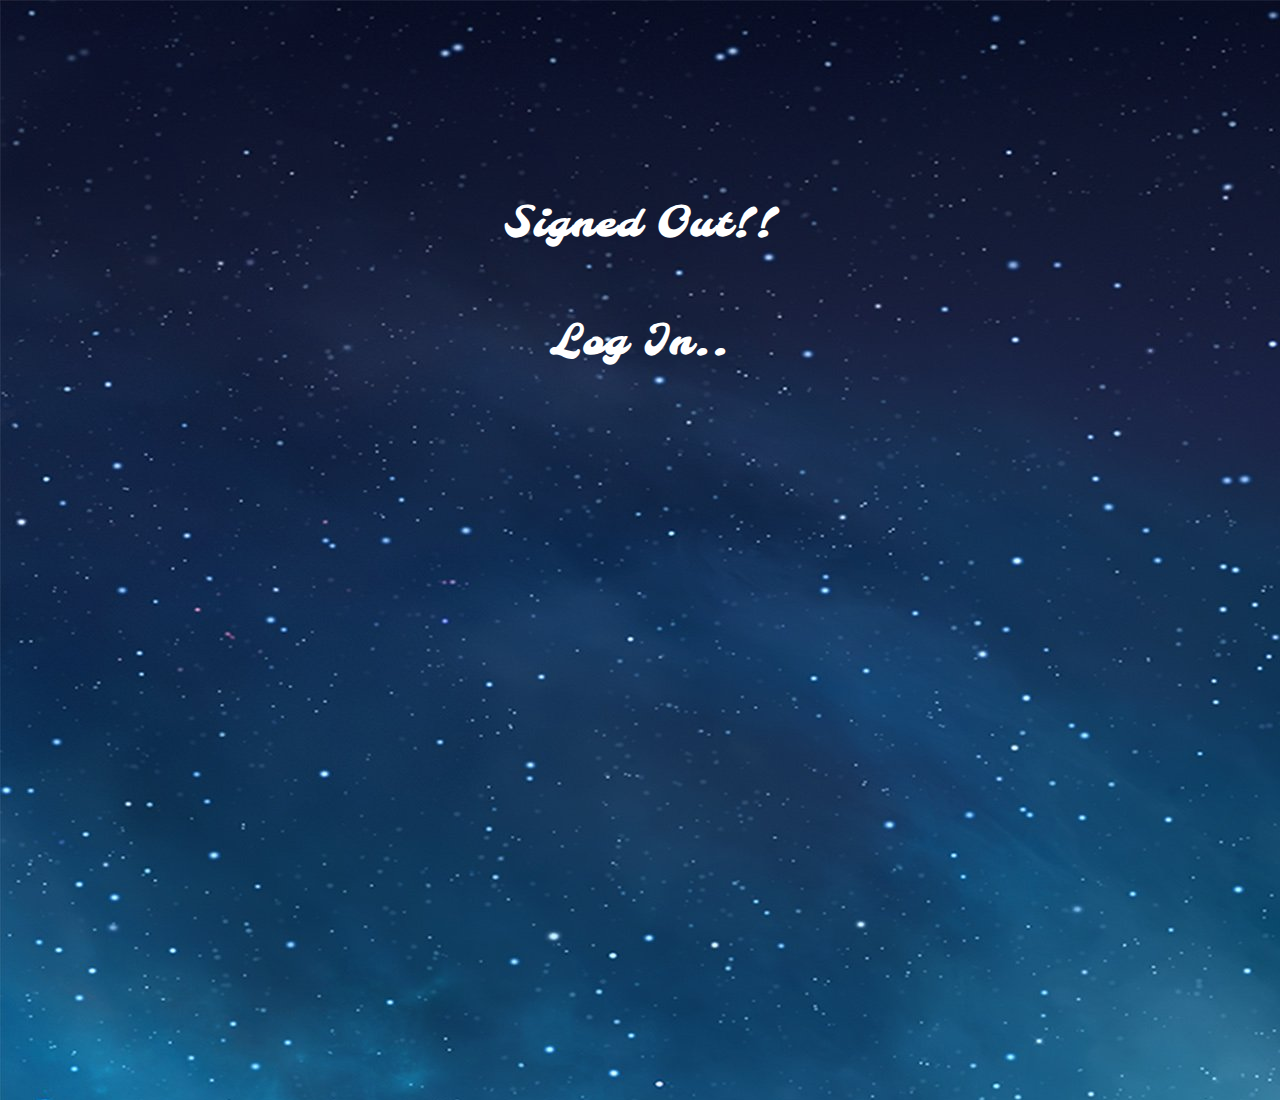
<file: index.html>
<html>
<head>
<meta charset="UTF-8">
<title>Model Demo</title>
<meta name="viewport" content="width=device-width, initial-scale=1.0">
<link rel="stylesheet" type="text/css" href="dist/semantic.min.css">
<link href="https://fonts.googleapis.com/css?family=Molle:400i" rel="stylesheet">
<script type="text/javascript" src="https://cdnjs.cloudflare.com/ajax/libs/jquery/3.1.1/jquery.min.js"></script>
<script type="text/javascript" src="dist/semantic.min.js"></script>
<style>
	body{
		margin-top: 200px;
		background: url('images/cardback.jpg');
		text-align: center;

	}
	.heading:hover{
		font-size: 50px;
	}
</style>
</head>
<body>

	<h1 style="font-family: 'Molle', cursive;letter-spacing:2px;font-size:40px;color:white;">Signed Out!!<br><br><a class="heading" href="form.html" style="color:white;line-height:80px;">Log In..</a></h1>
</body>
</html>
</file>
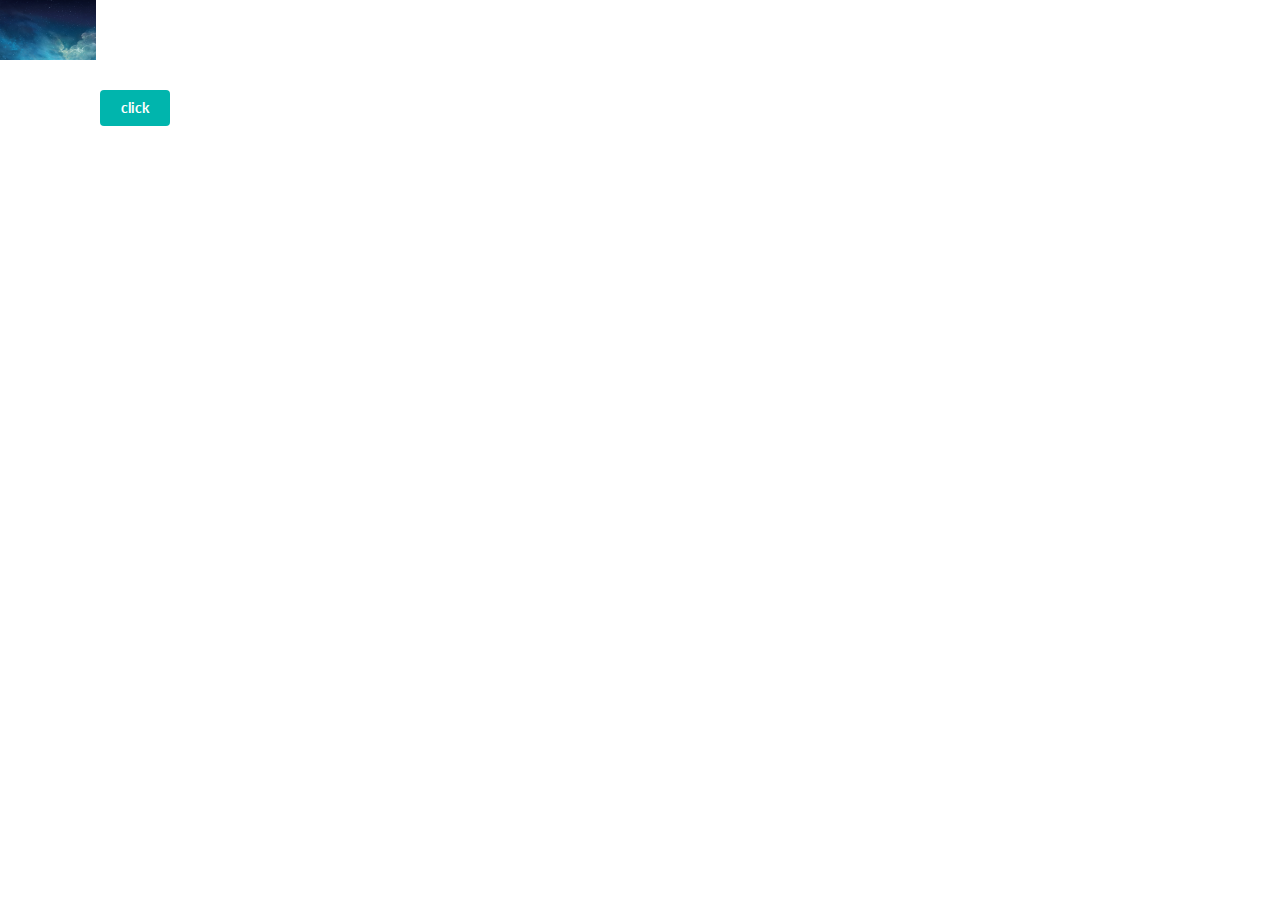
<file: flipImage.html>
<html>
<head>
<meta charset="UTF-8">
<title>Sample Site</title>
<meta name="viewport" content="width=device-width, initial-scale=1.0">
<script type="text/javascript" src="https://cdnjs.cloudflare.com/ajax/libs/jquery/3.1.1/jquery.min.js">
</script>
<link rel="stylesheet" type="text/css" href="dist/semantic.min.css">
<link href="https://fonts.googleapis.com/css?family=Bevan" rel="stylesheet">
<link href="https://fonts.googleapis.com/css?family=Monofett" rel="stylesheet">
<link href="https://fonts.googleapis.com/css?family=Molle:400i" rel="stylesheet">
<script type="text/javascript" src="dist/semantic.min.js"></script>
<style>
</style>
</head>
<body>
	
<div class="ui shape">
	<div class="ui sides">
	<div class="ui active side"><img src="images/cardback.jpg" style="height:60px"></div>
	<div class="ui side" style="height:60px"><img src="images/banner.jpg" style="height:60px"></div>
	</div>
</div>
<div class="ui teal button" style="margin-top:90px" id="flip">click</div>
<script>
	setInterval(function() {
  $('.ui.shape').shape('flip left');
},1000);
	$('#flip').click(function () {
		 $('.ui.shape').shape('flip left');
	});
</script>
</body>
</html>
</file>
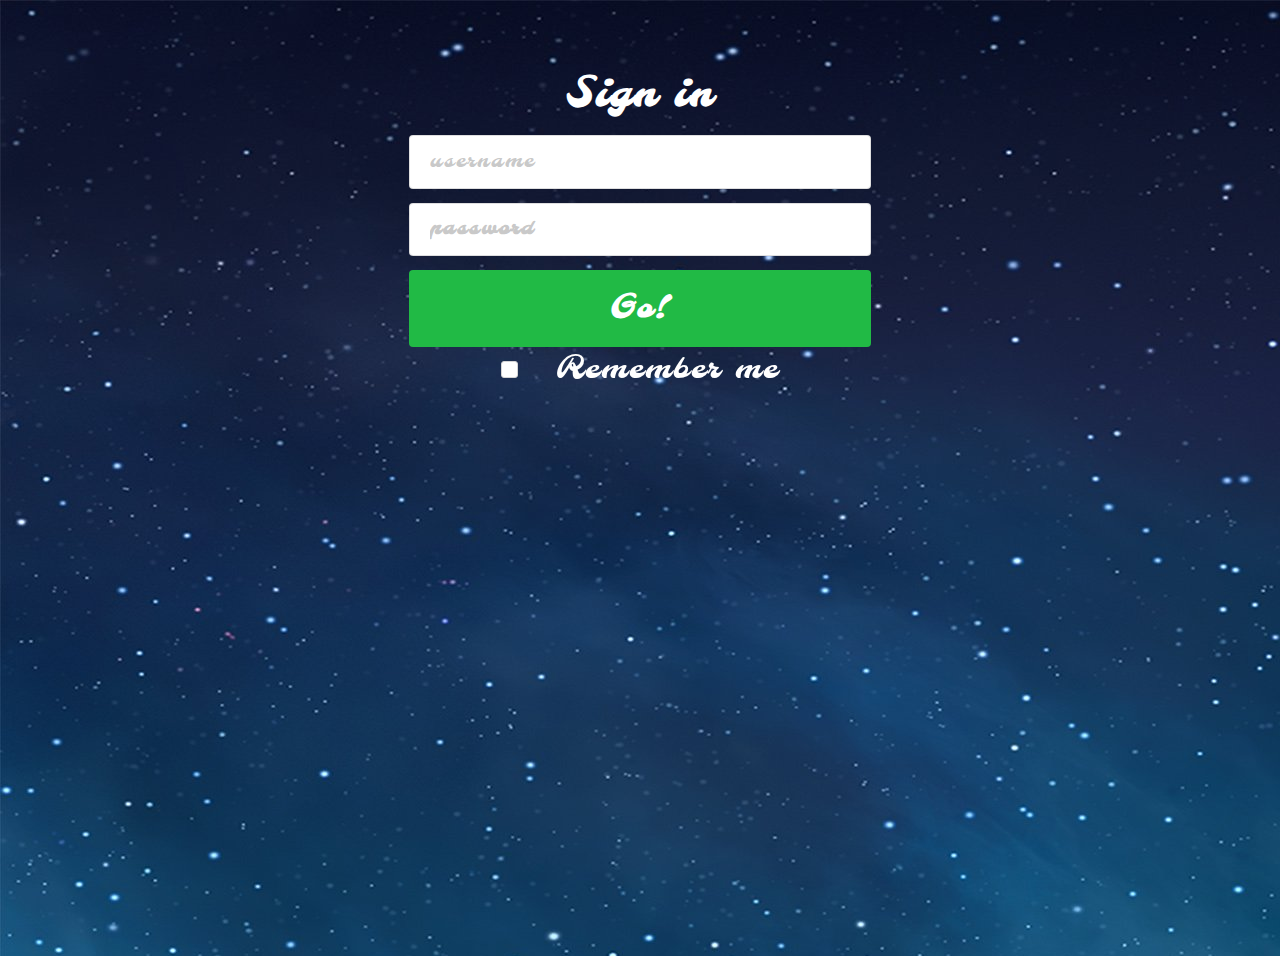
<file: form.html>
<html>
<head>
<meta charset="UTF-8">
<title>form</title>
<meta name="viewport" content="width=device-width, initial-scale=1.0">
<link rel="stylesheet" type="text/css" href="dist/semantic.min.css">
<link href="https://fonts.googleapis.com/css?family=Molle:400i" rel="stylesheet">
<script type="text/javascript" src="https://cdnjs.cloudflare.com/ajax/libs/jquery/3.1.1/jquery.min.js"></script>
<script type="text/javascript" src="dist\semantic.min.js"></script>
<style>
body{
background: url('images/cardback.jpg');
margin-top: 70px;
}
</style>
<body>
  <div class="ui one column center aligned grid">
  <div class="column six wide form-holder">
    <h1 class="center aligned header form-head" style="font-family: 'Molle', cursive;letter-spacing:2px;font-size:40px;color:white;">Sign in</h2>
    <form class="ui form" action="DeccanChargers.html">
      <div class="field">
      <input type="text" placeholder="username" id="name" style="font-family: 'Molle', cursive;letter-spacing:2px;font-size:20px;color:black;">
      </div>
      <div class="field">
        <h1 class="center aligned header form-head" style="font-family: 'Molle', cursive;letter-spacing:2px;font-size:20px;color:white;">
        <input type="password" placeholder="password" id="password" style="font-family: 'Molle', cursive;letter-spacing:2px;font-size:20px;color:black;"></h1>
      </div>
      <div class="field">
        <input type="submit" id="onclick1" value="Go!" class="ui button large fluid green" style="font-family: 'Molle', cursive;letter-spacing:2px;font-size:30px;color:white;"/>
      
      </div>
      <div class="inline field">
        <div class="ui checkbox">
          <input type="checkbox">

          <label style="font-family: 'Molle', cursive;letter-spacing:2px;font-size:30px;color:white;">Remember me</label>
          
          <div class="ui error message"></div>
        </div>
      </div>
    </div>
  </form>
</div>

<script>

$('#onclick1').click(function(){
$('.ui.form')
  .form({
    inline:true,
    fields: {
      name: {
        identifier: 'name',
        rules: [
          {
            type   : 'empty',
            prompt : 'Please enter your name'
          }
        ]
      },
      
      password: {
        identifier: 'password',
        rules: [
          {
            type   : 'empty',
            prompt : 'Please enter a password'
          },
          {
            type   : 'minLength[6]',
            prompt : 'Your password must be at least {ruleValue} characters'
          }
        ]
      },
   
    }
  });
});
</script>
</body>
</html>
</file>
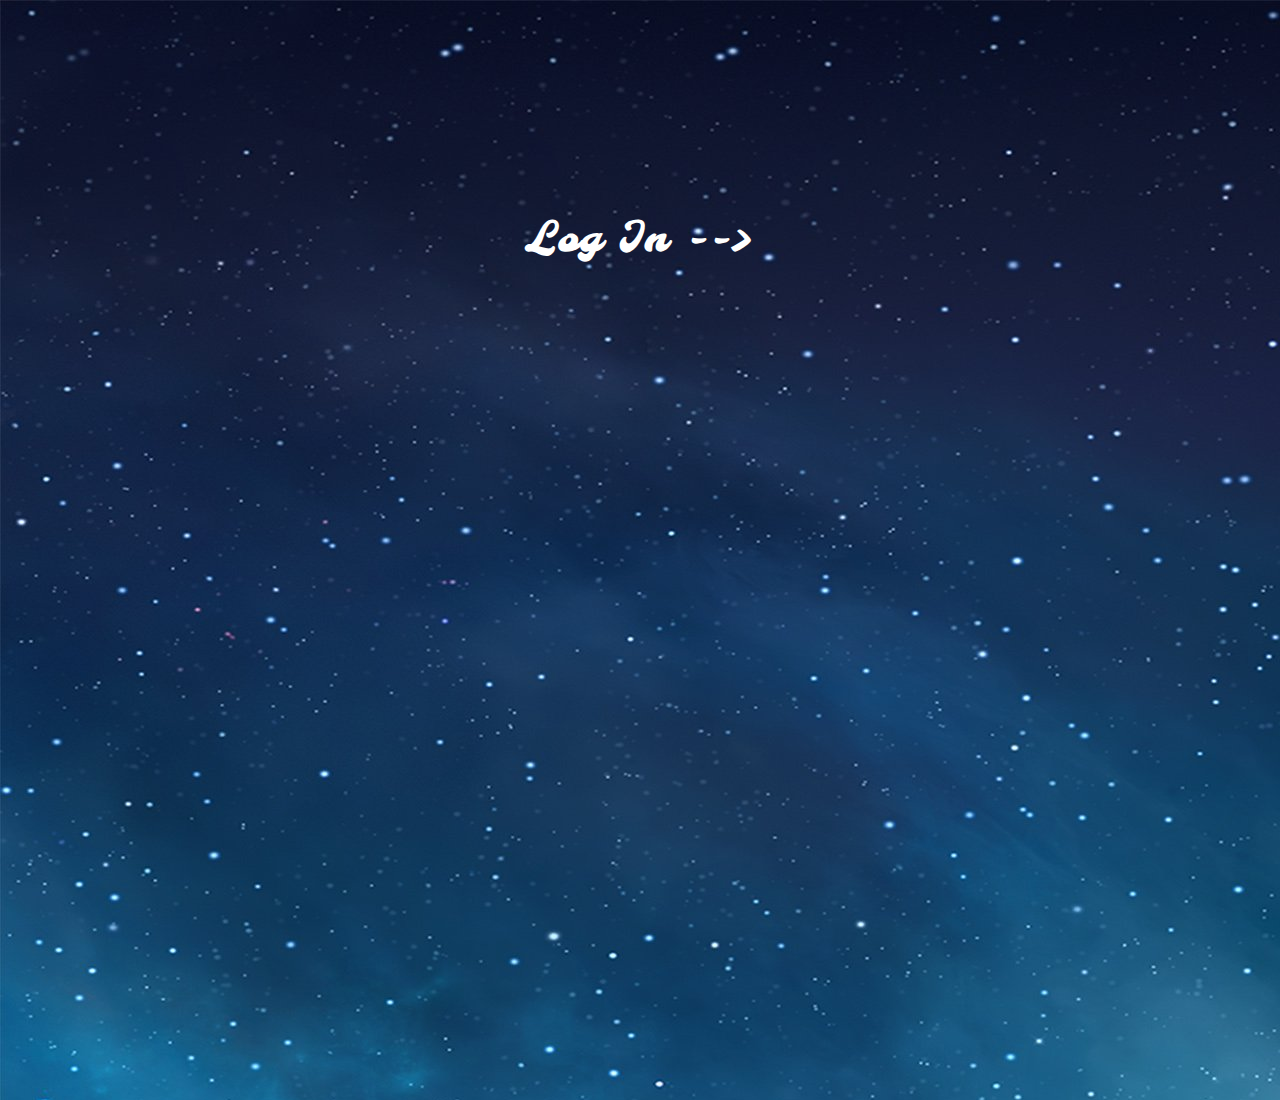
<file: login.html>
<html>
<head>
<meta charset="UTF-8">
<title>Model Demo</title>
<meta name="viewport" content="width=device-width, initial-scale=1.0">
<link rel="stylesheet" type="text/css" href="dist/semantic.min.css">
<link href="https://fonts.googleapis.com/css?family=Molle:400i" rel="stylesheet">
<script type="text/javascript" src="https://cdnjs.cloudflare.com/ajax/libs/jquery/3.1.1/jquery.min.js"></script>
<script type="text/javascript" src="dist/semantic.min.js"></script>
<style>
body{
		margin-top: 200px;
		background: url('images/cardback.jpg');
		text-align: center;
	
	}
	.heading:hover{
		font-size: 50px;
	}
</style>
<body>
	<h1 style="font-family: 'Molle', cursive;letter-spacing:2px;font-size:40px;color:white;"><a class="heading" href="form.html" style="color:white;line-height:80px;">Log In --><br></a></h1>
	
</body>
</html>
</file>
